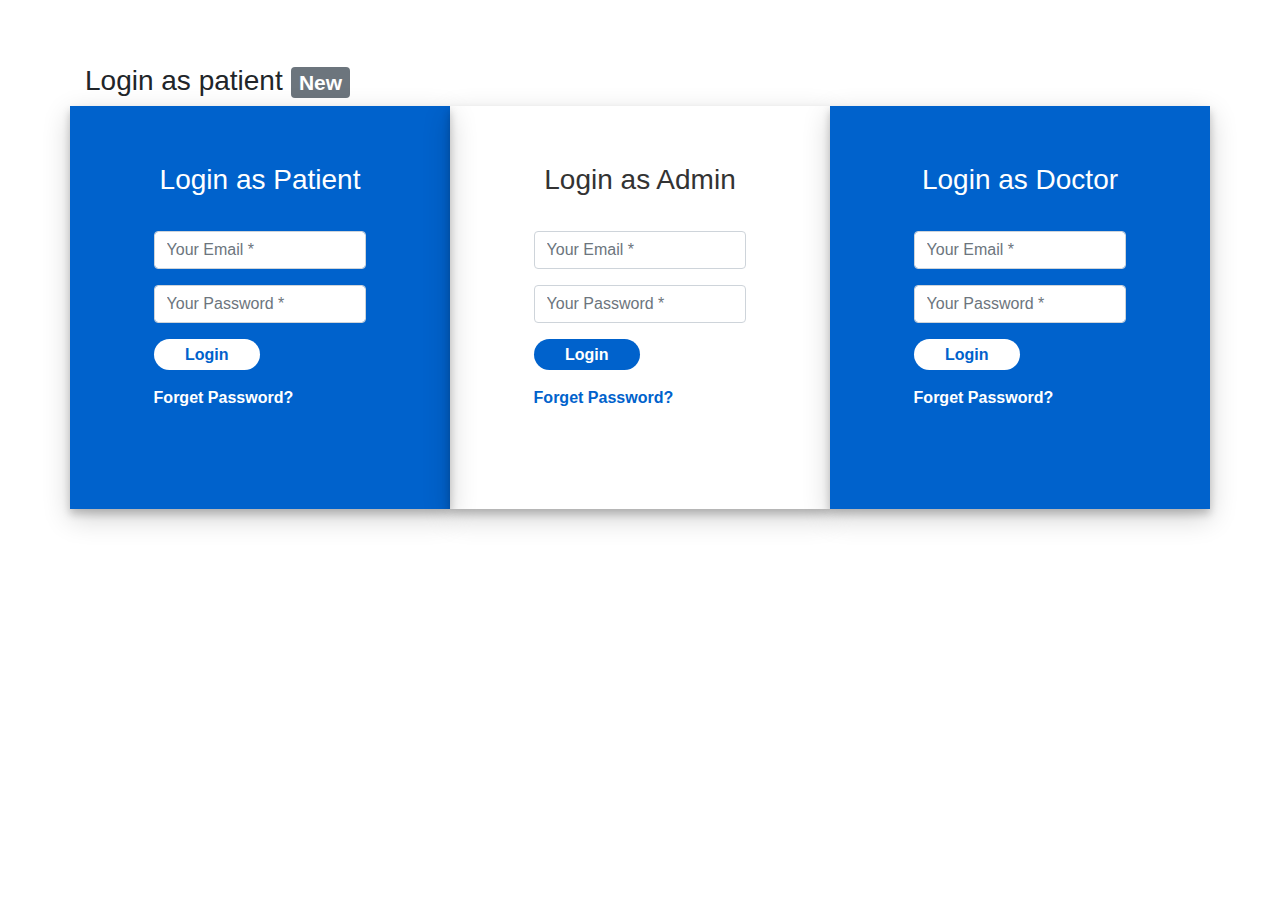
<file: index.html>
<!DOCTYPE html>
<html lang="en">

<head>
    <meta charset="UTF-8">
    <meta name="viewport" content="width=device-width, initial-scale=1.0">
    <link rel="stylesheet" href="css/bootstrap.css">
    <link rel="stylesheet" href="css/customstyles.css">
    <title>Hospital login</title>
</head>

<body>


    <div class="container login-container">
        <div class="patient">
            <h3>Login as patient <span class="badge badge-secondary">New</span></h3>
        </div>

        <div class="row">
            <div class="col-md-4 login-form-2">
                <h3>Login as Patient</h3>
                <form action="./php/patientLogin.php" method="POST">
                    <div class="form-group">
                        <input type="email" class="form-control" placeholder="Your Email *" name="patientEmail" />
                    </div>
                    <div class="form-group">
                        <input type="password" class="form-control" placeholder="Your Password *"
                            name="patientPassword" />
                    </div>
                    <div class="form-group">
                        <input type="submit" class="btnSubmit" value="Login" />
                    </div>
                    <div class="form-group">

                        <a href="#" class="ForgetPwd" value="Login">Forget Password?</a>
                    </div>
                </form>
            </div>
            <div class="col-md-4 login-form-1">
                <h3>Login as Admin</h3>
                <form action="./php/adminLogin.php" method="POST">
                    <div class="form-group">
                        <input type="email" class="form-control" placeholder="Your Email *" name="adminEmail" />
                    </div>
                    <div class="form-group">
                        <input type="password" class="form-control" placeholder="Your Password *"
                            name="adminPassword" />
                    </div>
                    <div class="form-group">
                        <input type="submit" class="btnSubmit" value="Login" />
                    </div>
                    <div class="form-group">
                        <a href="#" class="ForgetPwd">Forget Password?</a>
                    </div>
                </form>
            </div>
            <div class="col-md-4 login-form-2">
                <h3>Login as Doctor</h3>
                <form action="./php/doctorLogin.php" method="POST">
                    <div class="form-group">
                        <input type="email" class="form-control" placeholder="Your Email *" name="doctorEmail" />
                    </div>
                    <div class="form-group">
                        <input type="password" class="form-control" placeholder="Your Password *"
                            name="doctorPassword" />
                    </div>
                    <div class="form-group">
                        <input type="submit" class="btnSubmit" value="Login" />
                    </div>
                    <div class="form-group">

                        <a href="#" class="ForgetPwd" value="Login">Forget Password?</a>
                    </div>
                </form>
            </div>
        </div>
    </div>

</body>

</html>
</file>
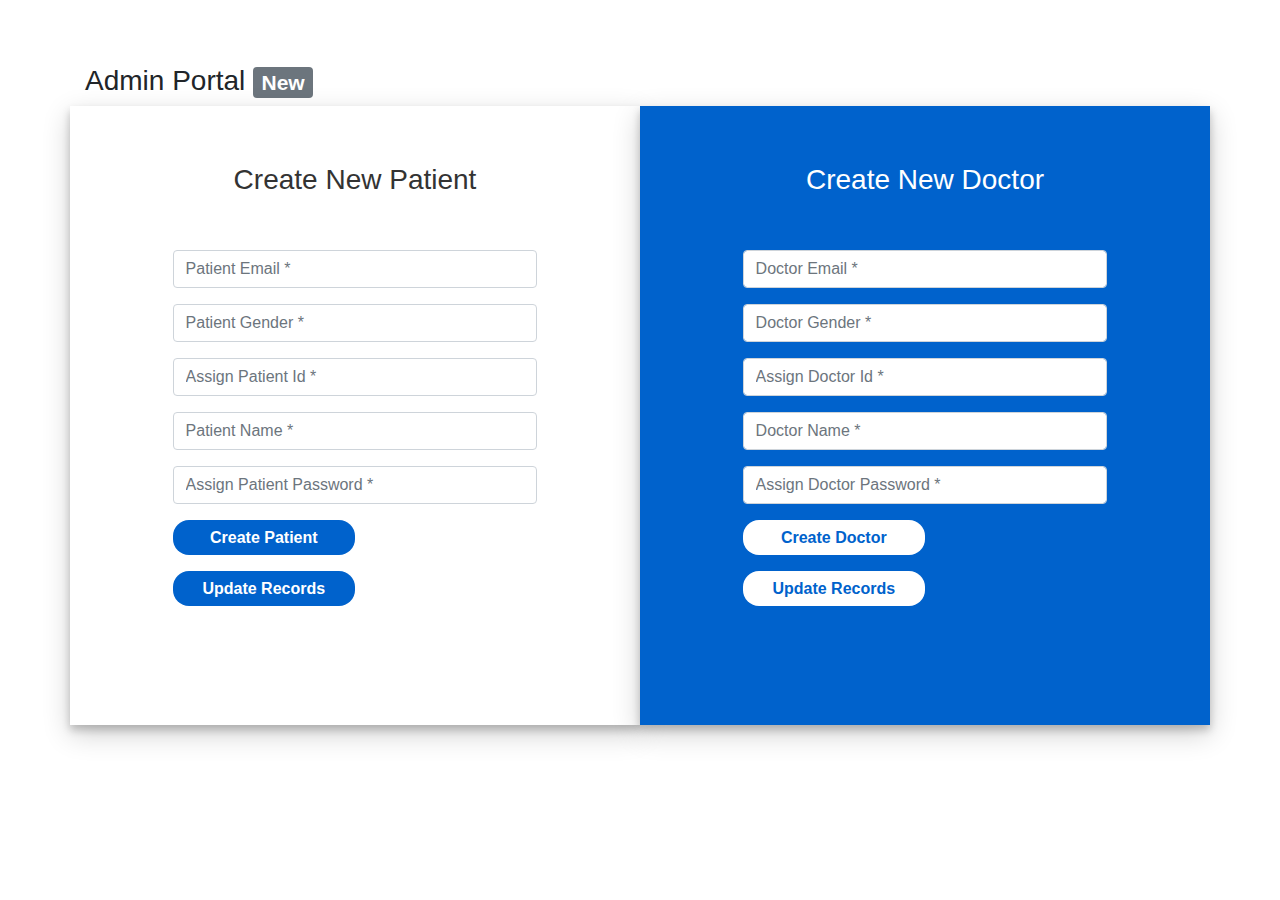
<file: adminInterface.html>
<!DOCTYPE html>
<html lang="en">

<head>
    <meta charset="UTF-8">
    <meta name="viewport" content="width=device-width, initial-scale=1.0">
    <title>Document</title>
    <link rel="stylesheet" href="css/bootstrap.css">
    <link rel="stylesheet" href="css/customstyles.css">
</head>

<body>

    <div class="container login-container">

        <div class="patient">
            <h3>Admin Portal <span class="badge badge-secondary">New</span></h3>
        </div>

        <div class="row">

            <div class="col-md-6 login-form-1">
                <h3>Create New Patient</h3>
                <form action="./php/dCreatePatient.php" method="POST">
                    <div class="form-group">
                        <input type="email" class="form-control" placeholder="Patient Email *" name="patientEmail" />
                    </div>

                    <div class="form-group">
                        <input type="text" class="form-control" placeholder="Patient Gender *" name="patientGender" />
                    </div>

                    <div class="form-group">
                        <input type="number" class="form-control" placeholder="Assign Patient Id *" name="patientId" />
                    </div>

                    <div class="form-group">
                        <input type="text" class="form-control" placeholder="Patient Name *" name="patientName" />
                    </div>

                    <div class="form-group">
                        <input type="text" class="form-control" placeholder="Assign Patient Password *" name="patientPassword" />
                    </div>


                    <div class="form-group">
                        <input type="submit" class="btnSubmit" value="Create Patient" />
                    </div>

                    <div class="form-group">
                        <input type="submit" class="btnSubmit" value="Update Records" />
                    </div>

                </form>
            </div>
            <div class="col-md-6 login-form-2">
                <h3>Create New Doctor</h3>
                <form action="./php/aCreateDoctor.php" method="POST">
                    <div class="form-group">
                        <input type="email" class="form-control" placeholder="Doctor Email *" name="doctorEmail" />
                    </div>

                    <div class="form-group">
                        <input type="text" class="form-control" placeholder="Doctor Gender *" name="doctorGender" />
                    </div>

                    <div class="form-group">
                        <input type="number" class="form-control" placeholder="Assign Doctor Id *" name="doctorId" />
                    </div>

                    <div class="form-group">
                        <input type="text" class="form-control" placeholder="Doctor Name *" name="doctorName" />
                    </div>

                    <div class="form-group">
                        <input type="text" class="form-control" placeholder="Assign Doctor Password *" name="doctorPassword" />
                    </div>


                    <div class="form-group">
                        <input type="submit" class="btnSubmit" value="Create Doctor" />
                    </div>

                    <div class="form-group">
                        <input type="submit" class="btnSubmit" value="Update Records" />
                    </div>

                </form>
            </div>
        </div>
    </div>


</body>

</html>
</file>
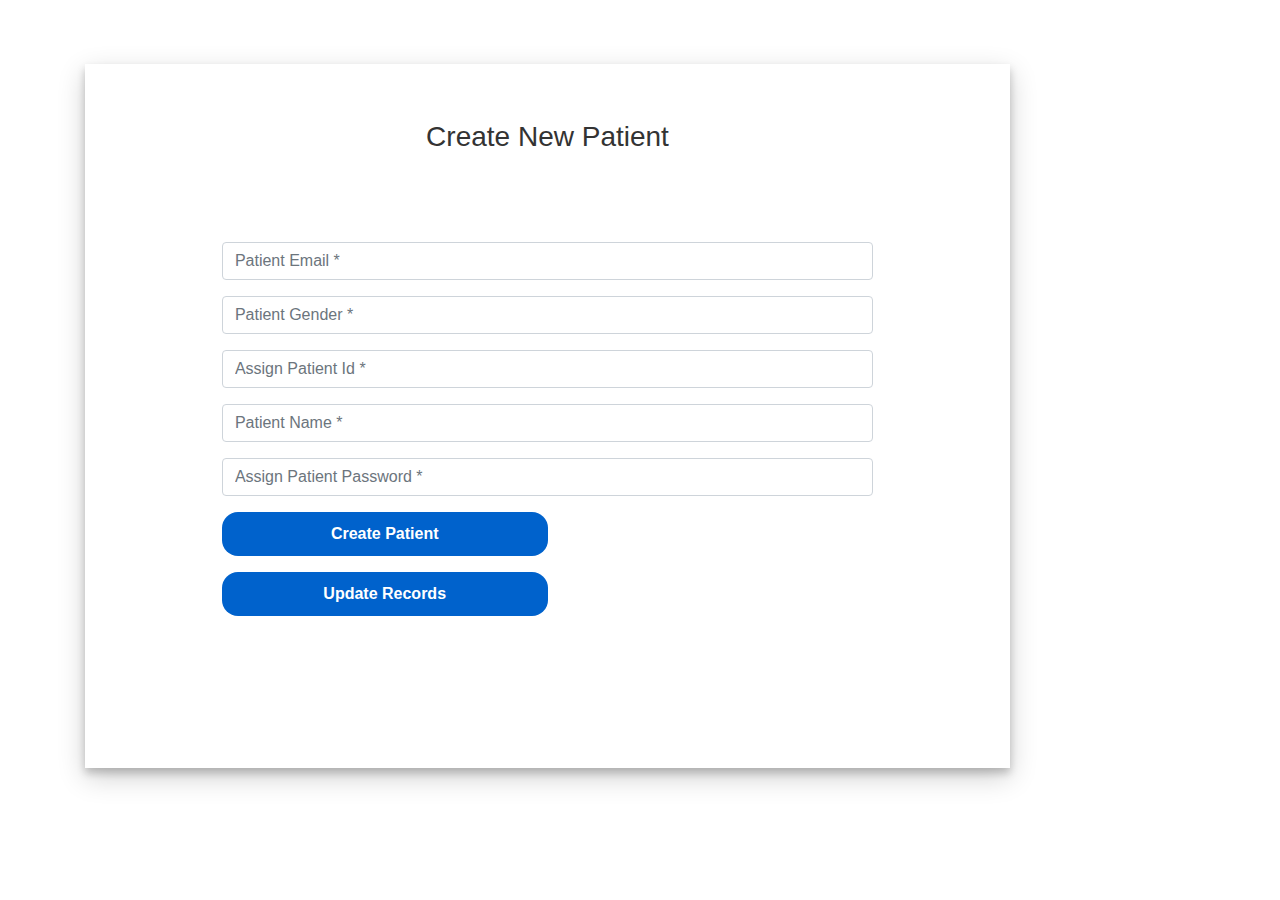
<file: doctorInterface.html>
<!DOCTYPE html>
<html lang="en">
<head>
    <meta charset="UTF-8">
    <meta name="viewport" content="width=device-width, initial-scale=1.0">
    <title>Document</title>
    <link rel="stylesheet" href="css/bootstrap.css">
    <link rel="stylesheet" href="css/customstyles.css">
</head>
<body>

    <div class="container login-container">

        <div class="col-md-10 login-form-1">
            <h3>Create New Patient</h3>
            <form action="./php/dCreatePatient.php" method="POST">
                <div class="form-group">
                    <input type="email" class="form-control" placeholder="Patient Email *" name="patientEmail" />
                </div>
    
                <div class="form-group">
                    <input type="text" class="form-control" placeholder="Patient Gender *" name="patientGender" />
                </div>
    
                <div class="form-group">
                    <input type="number" class="form-control" placeholder="Assign Patient Id *" name="patientId" />
                </div>
    
                <div class="form-group">
                    <input type="text" class="form-control" placeholder="Patient Name *" name="patientName" />
                </div>
    
                <div class="form-group">
                    <input type="text" class="form-control" placeholder="Assign Patient Password *" name="patientPassword" />
                </div>
    
    
                <div class="form-group">
                    <input type="submit" class="btnSubmit" value="Create Patient" />
                </div>
    
                <div class="form-group">
                    <input type="submit" class="btnSubmit" value="Update Records" />
                </div>
    
                </div>
            </form>
        </div>

    </div>

    
</body>
</html>
</file>
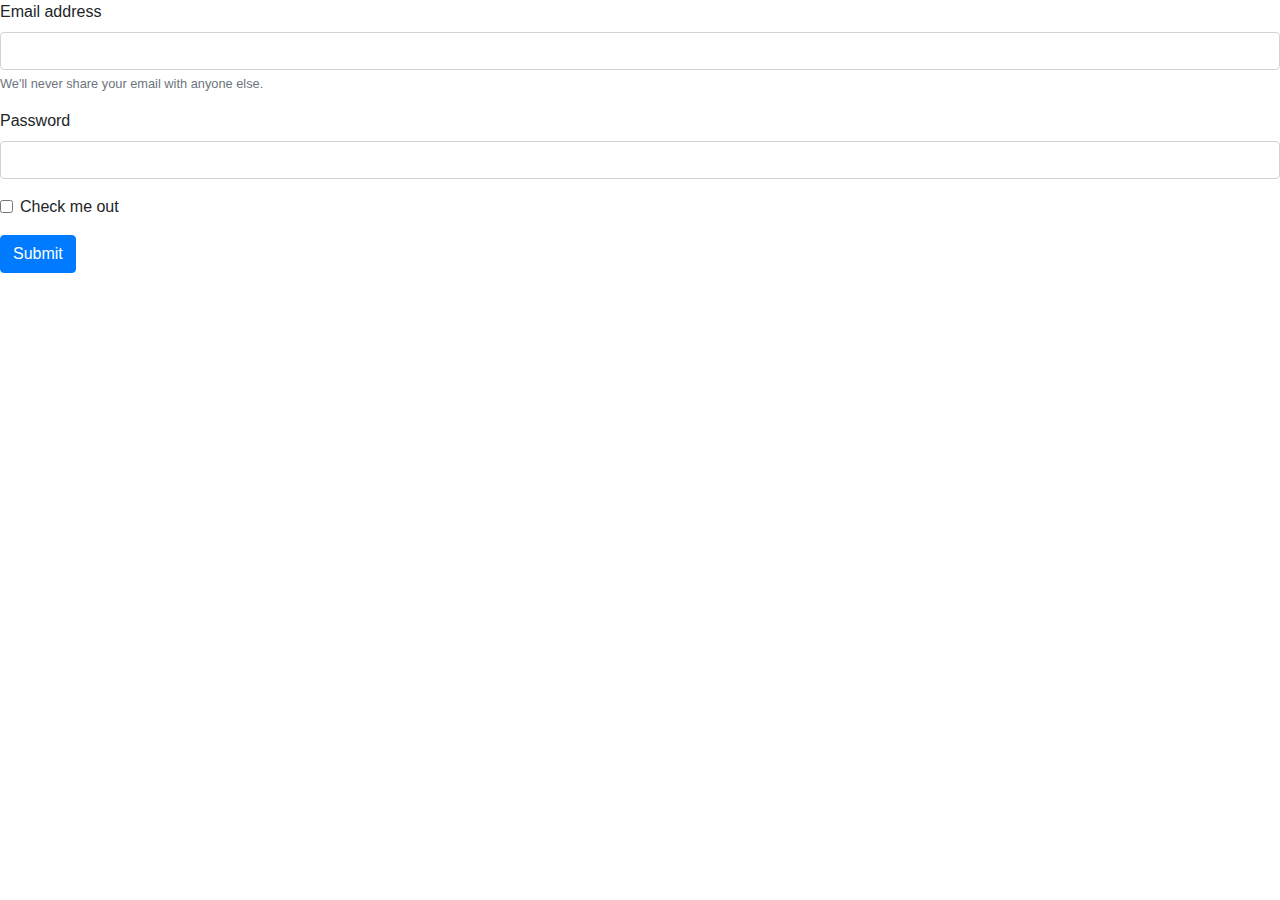
<file: patientlogin.html>
<!DOCTYPE html>
<html lang="en">
<head>
    <meta charset="UTF-8">
    <meta name="viewport" content="width=device-width, initial-scale=1.0">
    <title>Patient Login</title>
    <link rel="stylesheet" href="css/bootstrap.css">
    <link rel="stylesheet" href="css/customstyles.css">
</head>
<body>

    <form>
        <div class="form-group">
          <label for="exampleInputEmail1">Email address</label>
          <input type="email" class="form-control" id="exampleInputEmail1" aria-describedby="emailHelp">
          <small id="emailHelp" class="form-text text-muted">We'll never share your email with anyone else.</small>
        </div>
        <div class="form-group">
          <label for="exampleInputPassword1">Password</label>
          <input type="password" class="form-control" id="exampleInputPassword1">
        </div>
        <div class="form-group form-check">
          <input type="checkbox" class="form-check-input" id="exampleCheck1">
          <label class="form-check-label" for="exampleCheck1">Check me out</label>
        </div>
        <button type="submit" class="btn btn-primary">Submit</button>
      </form>
    
</body>
</html>
</file>
<file: css/customstyles.css>
.center-container{
    margin: auto;
}
.login-container{
    margin-top: 5%;
    margin-bottom: 5%;
}
.login-form-1{
    padding: 5%;
    box-shadow: 0 5px 8px 0 rgba(0, 0, 0, 0.2), 0 9px 26px 0 rgba(0, 0, 0, 0.19);
}
.login-form-1 h3{
    text-align: center;
    color: #333;
}
.login-form-2{
    padding: 5%;
    background: #0062cc;
    box-shadow: 0 5px 8px 0 rgba(0, 0, 0, 0.2), 0 9px 26px 0 rgba(0, 0, 0, 0.19);
}
.login-form-2 h3{
    text-align: center;
    color: #fff;
}
.login-container form{
    padding: 10%;
}
.btnSubmit
{
    width: 50%;
    border-radius: 1rem;
    padding: 1.5%;
    border: none;
    cursor: pointer;
}
.login-form-1 .btnSubmit{
    font-weight: 600;
    color: #fff;
    background-color: #0062cc;
}
.login-form-2 .btnSubmit{
    font-weight: 600;
    color: #0062cc;
    background-color: #fff;
}
.login-form-2 .ForgetPwd{
    color: #fff;
    font-weight: 600;
    text-decoration: none;
}
.login-form-1 .ForgetPwd{
    color: #0062cc;
    font-weight: 600;
    text-decoration: none;
}
</file>
